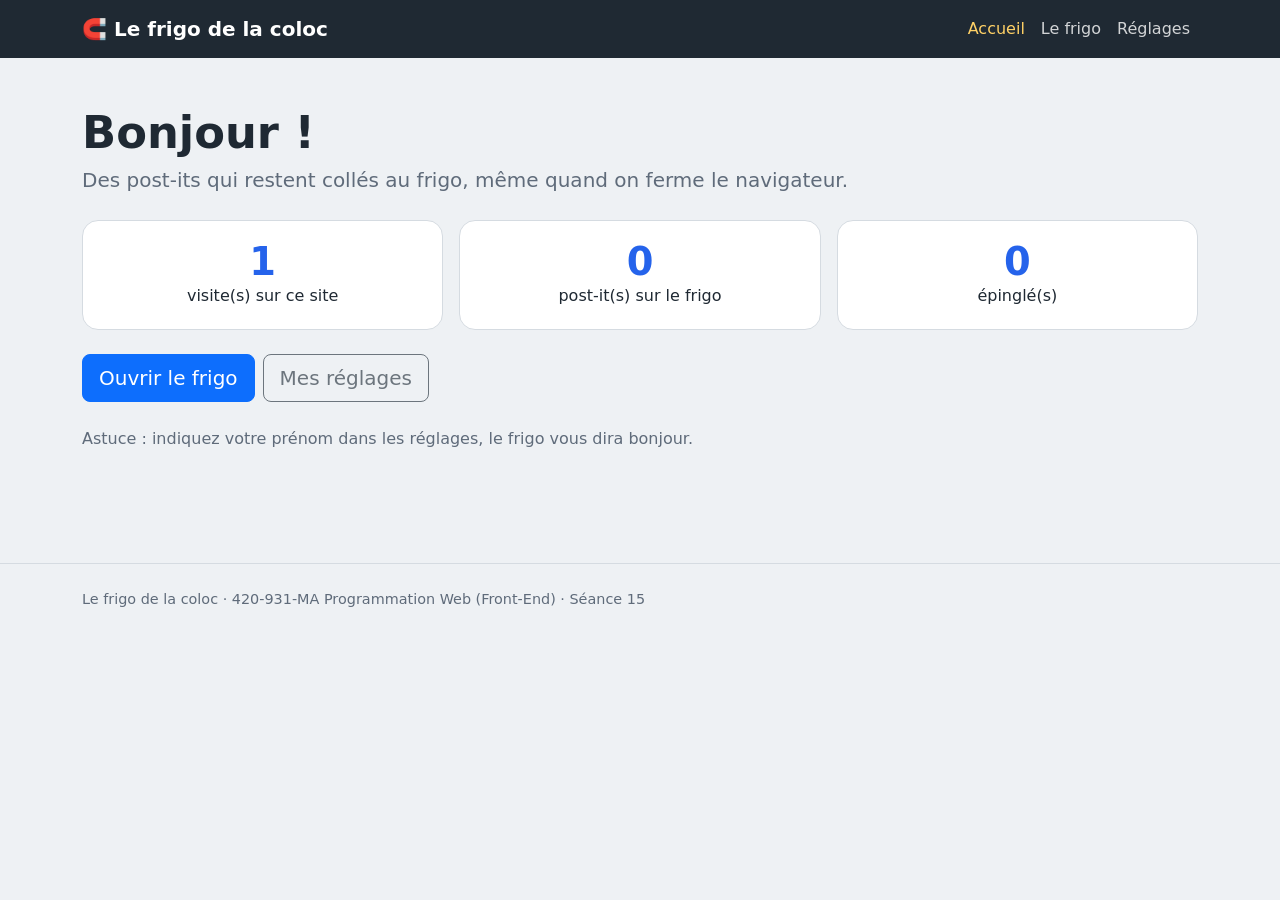
<file: index.html>
<!DOCTYPE html>
<html lang="fr">
<head>
    <meta charset="UTF-8">
    <meta name="viewport" content="width=device-width, initial-scale=1">
    <title>Accueil — Le frigo de la coloc</title>
    <meta name="description" content="Le frigo virtuel de la coloc : des post-its qui restent collés, même après avoir fermé le navigateur.">
    <link rel="stylesheet" href="vendor/bootstrap.min.css">
    <link rel="stylesheet" href="css/style.css">
</head>
<body>

<header>
    <nav class="navbar navbar-expand-md navbar-dark navbar-frigo">
        <div class="container">
            <a class="navbar-brand fw-bold" href="index.html">🧲 Le frigo de la coloc</a>
            <button class="navbar-toggler" type="button" data-bs-toggle="collapse"
                    data-bs-target="#menu" aria-controls="menu"
                    aria-expanded="false" aria-label="Ouvrir le menu">
                <span class="navbar-toggler-icon"></span>
            </button>
            <div class="collapse navbar-collapse" id="menu">
                <ul class="navbar-nav ms-auto">
                    <li class="nav-item">
                        <a class="nav-link active" aria-current="page" href="index.html">Accueil</a>
                    </li>
                    <li class="nav-item">
                        <a class="nav-link" href="frigo.html">Le frigo</a>
                    </li>
                    <li class="nav-item">
                        <a class="nav-link" href="reglages.html">Réglages</a>
                    </li>
                </ul>
            </div>
        </div>
    </nav>
</header>

<main class="container py-5">
    <!-- Le texte de ce titre est remplacé par accueil.js -->
    <h1 id="bienvenue" class="bienvenue">Bonjour !</h1>
    <p class="lead texte-doux">
        Des post-its qui restent collés au frigo, même quand on ferme le navigateur.
    </p>

    <div class="chiffres mt-4">
        <div class="chiffre">
            <strong id="nb-visites">1</strong>
            <span>visite(s) sur ce site</span>
        </div>
        <div class="chiffre">
            <strong id="nb-postits">0</strong>
            <span>post-it(s) sur le frigo</span>
        </div>
        <div class="chiffre">
            <strong id="nb-epingles">0</strong>
            <span>épinglé(s)</span>
        </div>
    </div>

    <div class="mt-4 d-flex flex-wrap gap-2">
        <a class="btn btn-primary btn-lg" href="frigo.html">Ouvrir le frigo</a>
        <a class="btn btn-outline-secondary btn-lg" href="reglages.html">Mes réglages</a>
    </div>

    <p id="astuce-prenom" class="texte-doux mt-4">
        Astuce : indiquez votre prénom dans les réglages, le frigo vous dira bonjour.
    </p>
</main>

<footer class="pied">
    <div class="container">
        Le frigo de la coloc · 420-931-MA Programmation Web (Front-End) · Séance 15
    </div>
</footer>

<script src="vendor/bootstrap.bundle.min.js"></script>
<script src="js/commun.js"></script>
<script src="js/accueil.js"></script>
</body>
</html>
</file>
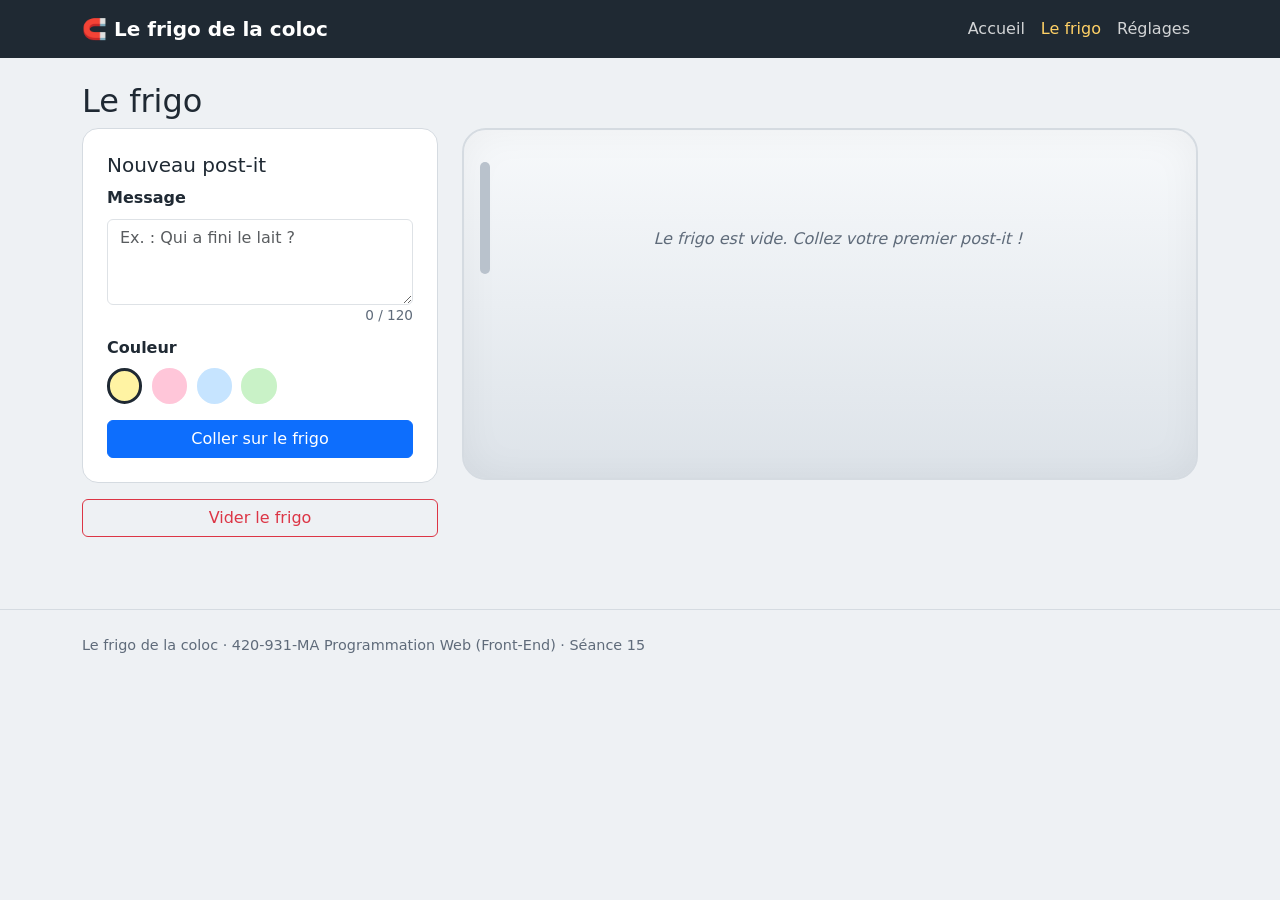
<file: frigo.html>
<!DOCTYPE html>
<html lang="fr">
<head>
    <meta charset="UTF-8">
    <meta name="viewport" content="width=device-width, initial-scale=1">
    <title>Le frigo — Le frigo de la coloc</title>
    <meta name="description" content="Ajoutez, épinglez et retirez les post-its du frigo de la coloc.">
    <link rel="stylesheet" href="vendor/bootstrap.min.css">
    <link rel="stylesheet" href="css/style.css">
</head>
<body>

<header>
    <nav class="navbar navbar-expand-md navbar-dark navbar-frigo">
        <div class="container">
            <a class="navbar-brand fw-bold" href="index.html">🧲 Le frigo de la coloc</a>
            <button class="navbar-toggler" type="button" data-bs-toggle="collapse"
                    data-bs-target="#menu" aria-controls="menu"
                    aria-expanded="false" aria-label="Ouvrir le menu">
                <span class="navbar-toggler-icon"></span>
            </button>
            <div class="collapse navbar-collapse" id="menu">
                <ul class="navbar-nav ms-auto">
                    <li class="nav-item">
                        <a class="nav-link" href="index.html">Accueil</a>
                    </li>
                    <li class="nav-item">
                        <a class="nav-link active" aria-current="page" href="frigo.html">Le frigo</a>
                    </li>
                    <li class="nav-item">
                        <a class="nav-link" href="reglages.html">Réglages</a>
                    </li>
                </ul>
            </div>
        </div>
    </nav>
</header>

<main class="container py-4">
    <h1 class="h2">Le frigo</h1>

    <div class="row g-4">

        <!-- Le formulaire d'ajout -->
        <div class="col-lg-4">
            <form id="formulaire-postit" class="carte" novalidate>
                <h2 class="h5">Nouveau post-it</h2>

                <label for="texte-postit" class="form-label fw-semibold">Message</label>
                <textarea id="texte-postit" class="form-control" rows="3" maxlength="120"
                          placeholder="Ex. : Qui a fini le lait ?"></textarea>
                <div class="invalid-feedback">Écrivez au moins un mot.</div>
                <p id="compteur-caracteres" class="compteur-caracteres mb-2">0 / 120</p>

                <fieldset class="mb-3">
                    <legend class="form-label fw-semibold fs-6">Couleur</legend>
                    <div class="choix-couleurs">
                        <input type="radio" name="couleur" id="couleur-jaune" value="jaune" checked>
                        <label class="pastille pastille-jaune" for="couleur-jaune" title="Jaune">
                            <span class="visually-hidden">Jaune</span>
                        </label>

                        <input type="radio" name="couleur" id="couleur-rose" value="rose">
                        <label class="pastille pastille-rose" for="couleur-rose" title="Rose">
                            <span class="visually-hidden">Rose</span>
                        </label>

                        <input type="radio" name="couleur" id="couleur-bleu" value="bleu">
                        <label class="pastille pastille-bleu" for="couleur-bleu" title="Bleu">
                            <span class="visually-hidden">Bleu</span>
                        </label>

                        <input type="radio" name="couleur" id="couleur-vert" value="vert">
                        <label class="pastille pastille-vert" for="couleur-vert" title="Vert">
                            <span class="visually-hidden">Vert</span>
                        </label>
                    </div>
                </fieldset>

                <button type="submit" class="btn btn-primary w-100">Coller sur le frigo</button>
            </form>

            <button type="button" id="btn-vider" class="btn btn-outline-danger w-100 mt-3">
                Vider le frigo
            </button>
        </div>

        <!-- La porte du frigo -->
        <div class="col-lg-8">
            <div class="frigo">
                <p id="frigo-vide" class="frigo-vide">
                    Le frigo est vide. Collez votre premier post-it !
                </p>
                <!-- Les post-its sont créés ici par frigo.js -->
                <div id="postits" class="postits"></div>
            </div>
        </div>
    </div>
</main>

<footer class="pied">
    <div class="container">
        Le frigo de la coloc · 420-931-MA Programmation Web (Front-End) · Séance 15
    </div>
</footer>

<script src="vendor/bootstrap.bundle.min.js"></script>
<script src="js/commun.js"></script>
<script src="js/frigo.js"></script>
</body>
</html>
</file>
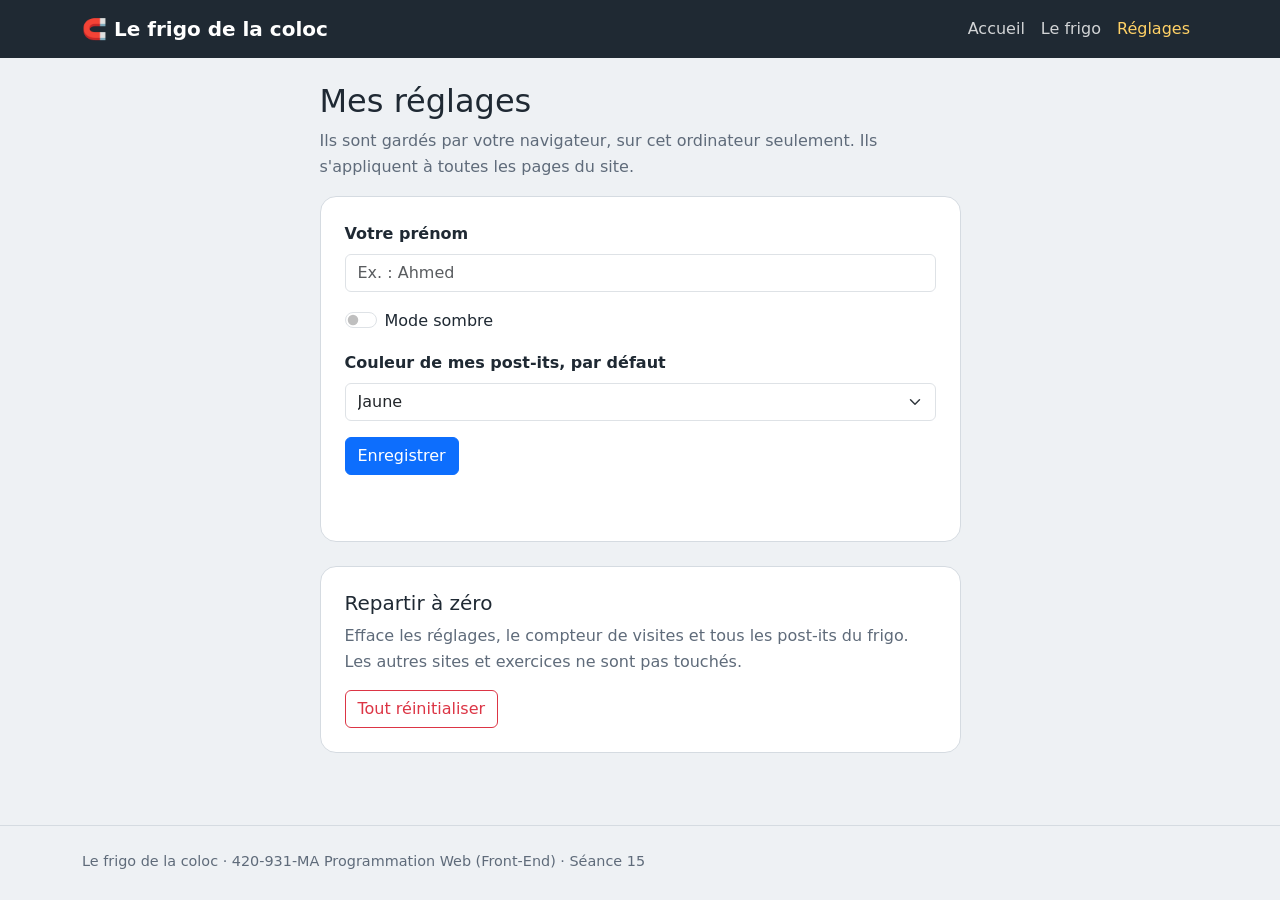
<file: reglages.html>
<!DOCTYPE html>
<html lang="fr">
<head>
    <meta charset="UTF-8">
    <meta name="viewport" content="width=device-width, initial-scale=1">
    <title>Réglages — Le frigo de la coloc</title>
    <meta name="description" content="Votre prénom, le mode sombre et la couleur de vos post-its, retenus par le navigateur.">
    <link rel="stylesheet" href="vendor/bootstrap.min.css">
    <link rel="stylesheet" href="css/style.css">
</head>
<body>

<header>
    <nav class="navbar navbar-expand-md navbar-dark navbar-frigo">
        <div class="container">
            <a class="navbar-brand fw-bold" href="index.html">🧲 Le frigo de la coloc</a>
            <button class="navbar-toggler" type="button" data-bs-toggle="collapse"
                    data-bs-target="#menu" aria-controls="menu"
                    aria-expanded="false" aria-label="Ouvrir le menu">
                <span class="navbar-toggler-icon"></span>
            </button>
            <div class="collapse navbar-collapse" id="menu">
                <ul class="navbar-nav ms-auto">
                    <li class="nav-item">
                        <a class="nav-link" href="index.html">Accueil</a>
                    </li>
                    <li class="nav-item">
                        <a class="nav-link" href="frigo.html">Le frigo</a>
                    </li>
                    <li class="nav-item">
                        <a class="nav-link active" aria-current="page" href="reglages.html">Réglages</a>
                    </li>
                </ul>
            </div>
        </div>
    </nav>
</header>

<main class="container py-4">
    <div class="row justify-content-center">
        <div class="col-lg-7">
            <h1 class="h2">Mes réglages</h1>
            <p class="texte-doux">
                Ils sont gardés par votre navigateur, sur cet ordinateur seulement.
                Ils s'appliquent à toutes les pages du site.
            </p>

            <form id="formulaire-reglages" class="carte">
                <div class="mb-3">
                    <label for="prenom" class="form-label fw-semibold">Votre prénom</label>
                    <input type="text" id="prenom" class="form-control" maxlength="20"
                           autocomplete="given-name" placeholder="Ex. : Ahmed">
                </div>

                <div class="form-check form-switch mb-3">
                    <input class="form-check-input" type="checkbox" role="switch" id="mode-sombre">
                    <label class="form-check-label" for="mode-sombre">Mode sombre</label>
                </div>

                <div class="mb-3">
                    <label for="couleur-defaut" class="form-label fw-semibold">
                        Couleur de mes post-its, par défaut
                    </label>
                    <select id="couleur-defaut" class="form-select">
                        <option value="jaune">Jaune</option>
                        <option value="rose">Rose</option>
                        <option value="bleu">Bleu</option>
                        <option value="vert">Vert</option>
                    </select>
                </div>

                <button type="submit" class="btn btn-primary">Enregistrer</button>
                <p id="message-reglages" class="message-ok mt-3 mb-0" role="status"></p>
            </form>

            <div class="carte mt-4">
                <h2 class="h5">Repartir à zéro</h2>
                <p class="texte-doux">
                    Efface les réglages, le compteur de visites et tous les post-its du frigo.
                    Les autres sites et exercices ne sont pas touchés.
                </p>
                <button type="button" id="btn-reinitialiser" class="btn btn-outline-danger">
                    Tout réinitialiser
                </button>
            </div>
        </div>
    </div>
</main>

<footer class="pied">
    <div class="container">
        Le frigo de la coloc · 420-931-MA Programmation Web (Front-End) · Séance 15
    </div>
</footer>

<script src="vendor/bootstrap.bundle.min.js"></script>
<script src="js/commun.js"></script>
<script src="js/reglages.js"></script>
</body>
</html>
</file>
<file: css/style.css>
/* =====================================================================
   LE FRIGO DE LA COLOC — css/style.css
   420-931-MA · Programmation Web (Front-End) · Séance 15

   Cette feuille est COMPLÈTE : aujourd'hui, vous n'écrivez que du
   JavaScript. Les classes que VOTRE code ajoute et retire :
       .theme-sombre      sur <body>, si le réglage « mode sombre » est actif
       .d-none            (Bootstrap) cacher un élément
       .postit-jaune / -rose / -bleu / -vert    la couleur d'un post-it
       .epingle           sur un post-it épinglé
   ===================================================================== */


/* ================================================================
   [T1] VARIABLES — le thème clair, puis le thème sombre
   Changer de thème = changer les variables. Rien d'autre.
   ================================================================ */
:root {
    --fond: #eef1f4;
    --texte: #1f2933;
    --doux: #5f6b7a;
    --carte: #ffffff;
    --bordure: #d5dbe1;
    --accent: #2563eb;
    --frigo-haut: #f7f9fb;
    --frigo-bas: #dde3e9;
    --poignee: #b9c2cc;
}

body.theme-sombre {
    --fond: #13171c;
    --texte: #e6ebf0;
    --doux: #9aa6b4;
    --carte: #1d232b;
    --bordure: #2e3742;
    --accent: #7aa2ff;
    --frigo-haut: #2a313a;
    --frigo-bas: #1e242c;
    --poignee: #4a5563;
}

body {
    background-color: var(--fond);
    color: var(--texte);
    font-family: "Segoe UI", system-ui, -apple-system, Roboto, sans-serif;
    line-height: 1.6;
    transition: background-color 0.3s ease, color 0.3s ease;
}

a {
    color: var(--accent);
}


/* ================================================================
   [T9] NAVIGATION — Bootstrap personnalisé par ses variables
   ================================================================ */
.navbar-frigo {
    background-color: #1f2933;
    --bs-navbar-color: rgba(255, 255, 255, 0.8);
    --bs-navbar-hover-color: #ffffff;
    --bs-navbar-active-color: #ffd166;
    --bs-navbar-brand-color: #ffffff;
    --bs-navbar-brand-hover-color: #ffd166;
}

.navbar-frigo .navbar-toggler {
    border-color: rgba(255, 255, 255, 0.4);
}

.navbar-frigo .navbar-toggler-icon {
    filter: invert(1);
}


/* ================================================================
   CARTES ET FORMULAIRES — suivent le thème
   ================================================================ */
.carte {
    background-color: var(--carte);
    border: 1px solid var(--bordure);
    border-radius: 1rem;
    padding: 1.5rem;
}

.texte-doux {
    color: var(--doux);
}

body.theme-sombre .form-control,
body.theme-sombre .form-select {
    background-color: #12161b;
    color: var(--texte);
    border-color: var(--bordure);
}

body.theme-sombre .form-control::placeholder {
    color: #6c7886;
}

/* En thème sombre, les boutons « contour » de Bootstrap manquent de
   contraste (3,8:1 et 4,0:1, mesurés ; il faut 4,5:1). On éclaircit
   leur couleur par leurs variables. */
body.theme-sombre .btn-outline-secondary {
    --bs-btn-color: #ced4da;
    --bs-btn-border-color: #6c757d;
    --bs-btn-hover-color: #ffffff;
    --bs-btn-hover-bg: #495057;
    --bs-btn-hover-border-color: #6c757d;
}

body.theme-sombre .btn-outline-danger {
    --bs-btn-color: #f28b95;
    --bs-btn-border-color: #f28b95;
    --bs-btn-hover-color: #13171c;
    --bs-btn-hover-bg: #f28b95;
    --bs-btn-hover-border-color: #f28b95;
}

.message-ok {
    color: #15803d;
    font-weight: 600;
    min-height: 1.6em;
}

body.theme-sombre .message-ok {
    color: #4ade80;
}


/* ================================================================
   ACCUEIL
   ================================================================ */
.bienvenue {
    font-size: clamp(1.8rem, 5vw, 2.8rem);
    font-weight: 800;
    margin-bottom: 0.25rem;
    overflow-wrap: anywhere;
}

/* [T5] FLEXBOX — les trois chiffres de l'accueil */
.chiffres {
    display: flex;
    flex-wrap: wrap;
    gap: 1rem;
}

.chiffre {
    flex: 1 1 12rem;
    background-color: var(--carte);
    border: 1px solid var(--bordure);
    border-radius: 1rem;
    padding: 1.25rem;
    text-align: center;
}

.chiffre strong {
    display: block;
    font-size: 2.4rem;
    line-height: 1.1;
    color: var(--accent);
}


/* ================================================================
   LE FRIGO — une porte de frigo, avec sa poignée
   ================================================================ */
.frigo {
    position: relative;
    background: linear-gradient(180deg, var(--frigo-haut), var(--frigo-bas));
    border: 2px solid var(--bordure);
    border-radius: 1.5rem;
    padding: 2rem 2rem 2rem 3rem;
    min-height: 22rem;
    box-shadow: inset 0 0 40px rgba(0, 0, 0, 0.05);
}

.frigo::before {
    content: "";
    position: absolute;
    left: 1rem;
    top: 2rem;
    width: 0.6rem;
    height: 7rem;
    border-radius: 99px;
    background-color: var(--poignee);
}

/* [T6] GRID — les post-its se rangent tout seuls */
.postits {
    display: grid;
    grid-template-columns: repeat(auto-fill, minmax(12rem, 1fr));
    gap: 1.5rem;
}

.frigo-vide {
    text-align: center;
    color: var(--doux);
    font-style: italic;
    margin: 4rem 0;
}


/* ================================================================
   UN POST-IT
   ================================================================ */
.postit {
    position: relative;
    min-height: 9rem;
    padding: 1.6rem 1rem 1rem;
    color: #2b2b2b;
    box-shadow: 0 6px 14px rgba(0, 0, 0, 0.18);
    transform: rotate(-1.5deg);
    transition: transform 0.15s ease, box-shadow 0.15s ease;
    overflow-wrap: anywhere;
}

/* [T3] PSEUDO-CLASSE STRUCTURELLE — un post-it sur deux penche à droite */
.postit:nth-child(even) {
    transform: rotate(1.5deg);
}

.postit:nth-child(3n) {
    transform: rotate(-0.5deg);
}

/* [T8] ÉTATS */
.postit:hover,
.postit:focus-within {
    transform: rotate(0deg) scale(1.03);
    box-shadow: 0 12px 24px rgba(0, 0, 0, 0.25);
    z-index: 2;
}

/* Les quatre couleurs. Une seule à la fois sur un post-it. */
.postit-jaune { background-color: #fff3a3; }
.postit-rose  { background-color: #ffc6d9; }
.postit-bleu  { background-color: #c6e4ff; }
.postit-vert  { background-color: #c9f2c7; }

/* L'aimant, en haut du post-it */
.postit::before {
    content: "";
    position: absolute;
    top: 0.45rem;
    left: 50%;
    width: 1rem;
    height: 1rem;
    margin-left: -0.5rem;
    border-radius: 50%;
    background-color: #9aa3ad;
    box-shadow: inset -2px -2px 0 rgba(0, 0, 0, 0.2);
}

/* Un post-it épinglé : aimant rouge et bordure */
.postit.epingle {
    outline: 3px solid #e63946;
    outline-offset: -3px;
}

.postit.epingle::before {
    background-color: #e63946;
}

.postit-texte {
    margin: 0 0 2.2rem;
    font-family: "Segoe Print", "Comic Sans MS", "Segoe UI", cursive;
    font-size: 1.05rem;
    line-height: 1.4;
    white-space: pre-wrap;
}

/* Les deux petits boutons en bas du post-it */
.postit-actions {
    position: absolute;
    left: 0.75rem;
    right: 0.75rem;
    bottom: 0.6rem;
    display: flex;
    justify-content: space-between;
}

.btn-postit {
    border: none;
    background-color: rgba(255, 255, 255, 0.55);
    border-radius: 0.5rem;
    padding: 0.15rem 0.55rem;
    font-size: 0.8rem;
    color: #2b2b2b;
    cursor: pointer;
    white-space: nowrap;
}

.btn-postit:hover {
    background-color: rgba(255, 255, 255, 0.9);
}

.btn-postit:focus-visible {
    outline: 3px solid #1f2933;
    outline-offset: 1px;
}


/* ================================================================
   LE FORMULAIRE D'AJOUT — les pastilles de couleur
   ================================================================ */
.choix-couleurs {
    display: flex;
    gap: 0.6rem;
}

.choix-couleurs input {
    position: absolute;
    opacity: 0;
}

.pastille {
    display: inline-block;
    width: 2.2rem;
    height: 2.2rem;
    border-radius: 50%;
    border: 3px solid transparent;
    cursor: pointer;
}

.choix-couleurs input:checked + .pastille {
    border-color: var(--texte);
}

.choix-couleurs input:focus-visible + .pastille {
    outline: 3px solid var(--accent);
    outline-offset: 2px;
}

.pastille-jaune { background-color: #fff3a3; }
.pastille-rose  { background-color: #ffc6d9; }
.pastille-bleu  { background-color: #c6e4ff; }
.pastille-vert  { background-color: #c9f2c7; }

.compteur-caracteres {
    font-size: 0.85rem;
    color: var(--doux);
    text-align: right;
}


/* ================================================================
   [T7] TÉLÉPHONE
   ================================================================ */
@media (max-width: 575px) {
    .frigo {
        padding: 1.5rem 1rem 1.5rem 2rem;
    }

    .frigo::before {
        left: 0.6rem;
        width: 0.45rem;
    }
}

.pied {
    margin-top: 3rem;
    padding: 1.5rem 0;
    color: var(--doux);
    font-size: 0.9rem;
    border-top: 1px solid var(--bordure);
}

@media (prefers-reduced-motion: reduce) {
    * {
        transition: none !important;     /* exception justifiée : accessibilité */
    }
}
</file>
